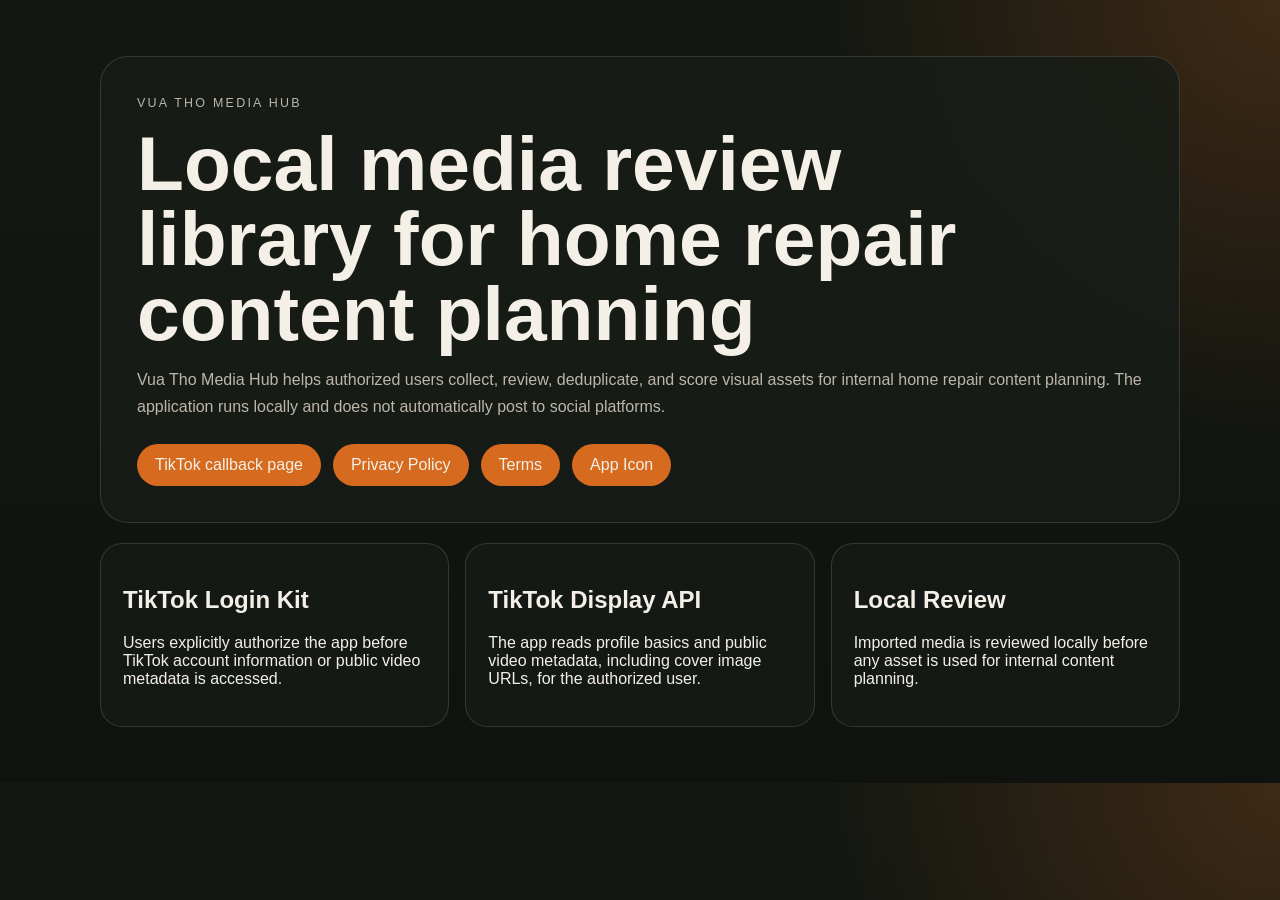
<file: index.html>
<!doctype html>
<html lang="en">
<head>
  <meta charset="utf-8">
  <meta name="viewport" content="width=device-width, initial-scale=1">
  <title>Vua Tho Media Hub</title>
  <link rel="icon" href="/assets/app-icon.svg" type="image/svg+xml">
  <link rel="stylesheet" href="/style.css">
</head>
<body>
  <main class="page">
    <section class="hero">
      <p class="eyebrow">Vua Tho Media Hub</p>
      <h1>Local media review library for home repair content planning</h1>
      <p>
        Vua Tho Media Hub helps authorized users collect, review, deduplicate, and score visual assets for internal
        home repair content planning. The application runs locally and does not automatically post to social platforms.
      </p>
      <div class="actions">
        <a href="/tiktok/callback/">TikTok callback page</a>
        <a href="/privacy.html">Privacy Policy</a>
        <a href="/terms.html">Terms</a>
        <a href="/assets/app-icon.png">App Icon</a>
      </div>
    </section>
    <section class="card-grid">
      <article>
        <h2>TikTok Login Kit</h2>
        <p>Users explicitly authorize the app before TikTok account information or public video metadata is accessed.</p>
      </article>
      <article>
        <h2>TikTok Display API</h2>
        <p>The app reads profile basics and public video metadata, including cover image URLs, for the authorized user.</p>
      </article>
      <article>
        <h2>Local Review</h2>
        <p>Imported media is reviewed locally before any asset is used for internal content planning.</p>
      </article>
    </section>
  </main>
</body>
</html>
</file>
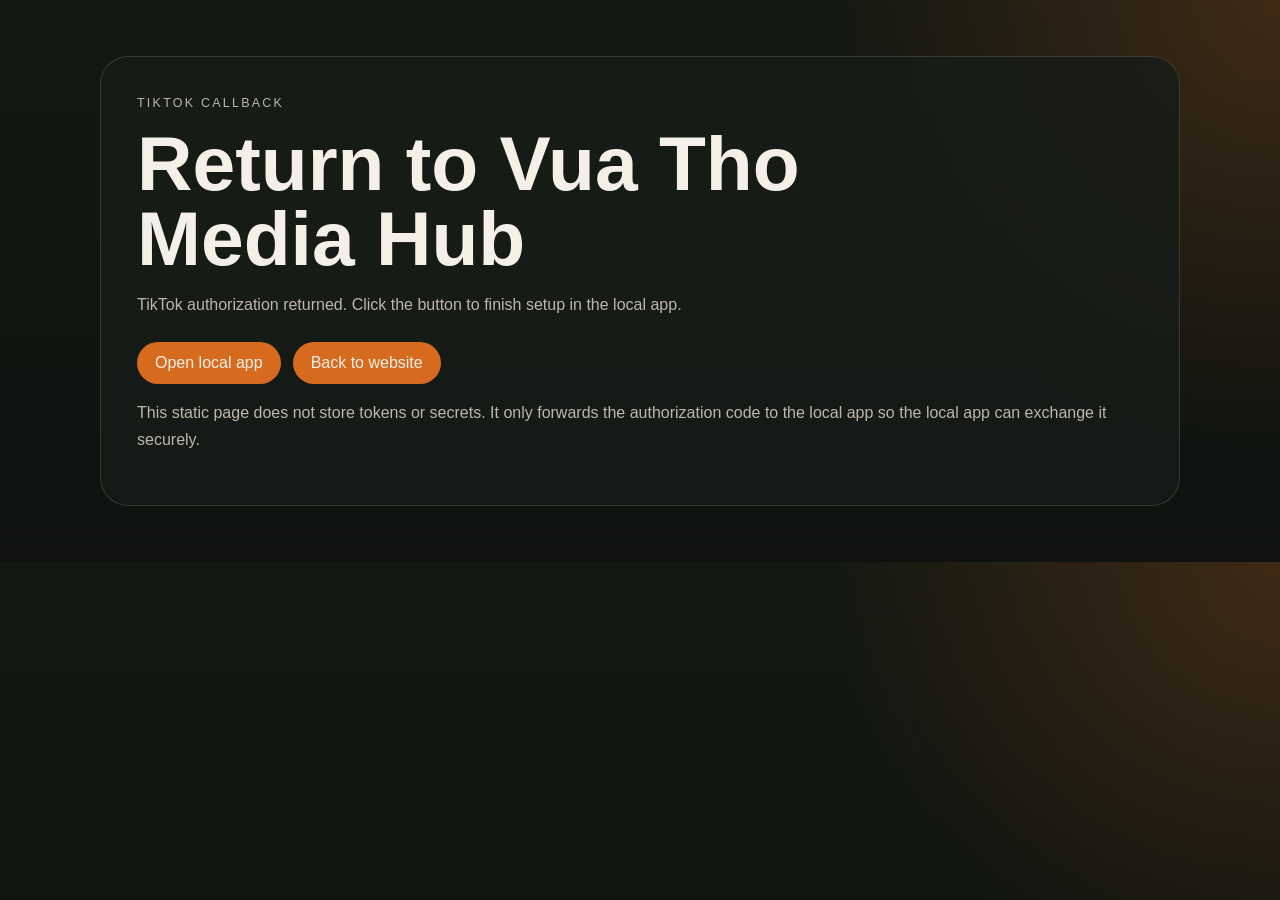
<file: tiktok/callback/index.html>
<!doctype html>
<html lang="en">
<head>
  <meta charset="utf-8">
  <meta name="viewport" content="width=device-width, initial-scale=1">
  <title>TikTok Authorization Callback</title>
  <link rel="stylesheet" href="/style.css">
</head>
<body>
  <main class="page">
    <section class="hero">
      <p class="eyebrow">TikTok Callback</p>
      <h1>Return to Vua Tho Media Hub</h1>
      <p id="status">Preparing authorization result...</p>
      <div class="actions">
        <a id="local-link" href="http://127.0.0.1:8000/connections">Open local app</a>
        <a href="/">Back to website</a>
      </div>
      <p class="muted">
        This static page does not store tokens or secrets. It only forwards the authorization code to the local app so
        the local app can exchange it securely.
      </p>
    </section>
  </main>
  <script>
    const params = new URLSearchParams(window.location.search);
    const local = new URL("http://127.0.0.1:8000/tiktok/import");
    for (const key of ["code", "state", "scopes", "error", "error_description"]) {
      const value = params.get(key);
      if (value) local.searchParams.set(key, value);
    }
    const link = document.getElementById("local-link");
    link.href = local.toString();
    document.getElementById("status").textContent = params.get("error")
      ? "TikTok returned an error. Open the local app to view details."
      : "TikTok authorization returned. Click the button to finish setup in the local app.";
  </script>
</body>
</html>
</file>
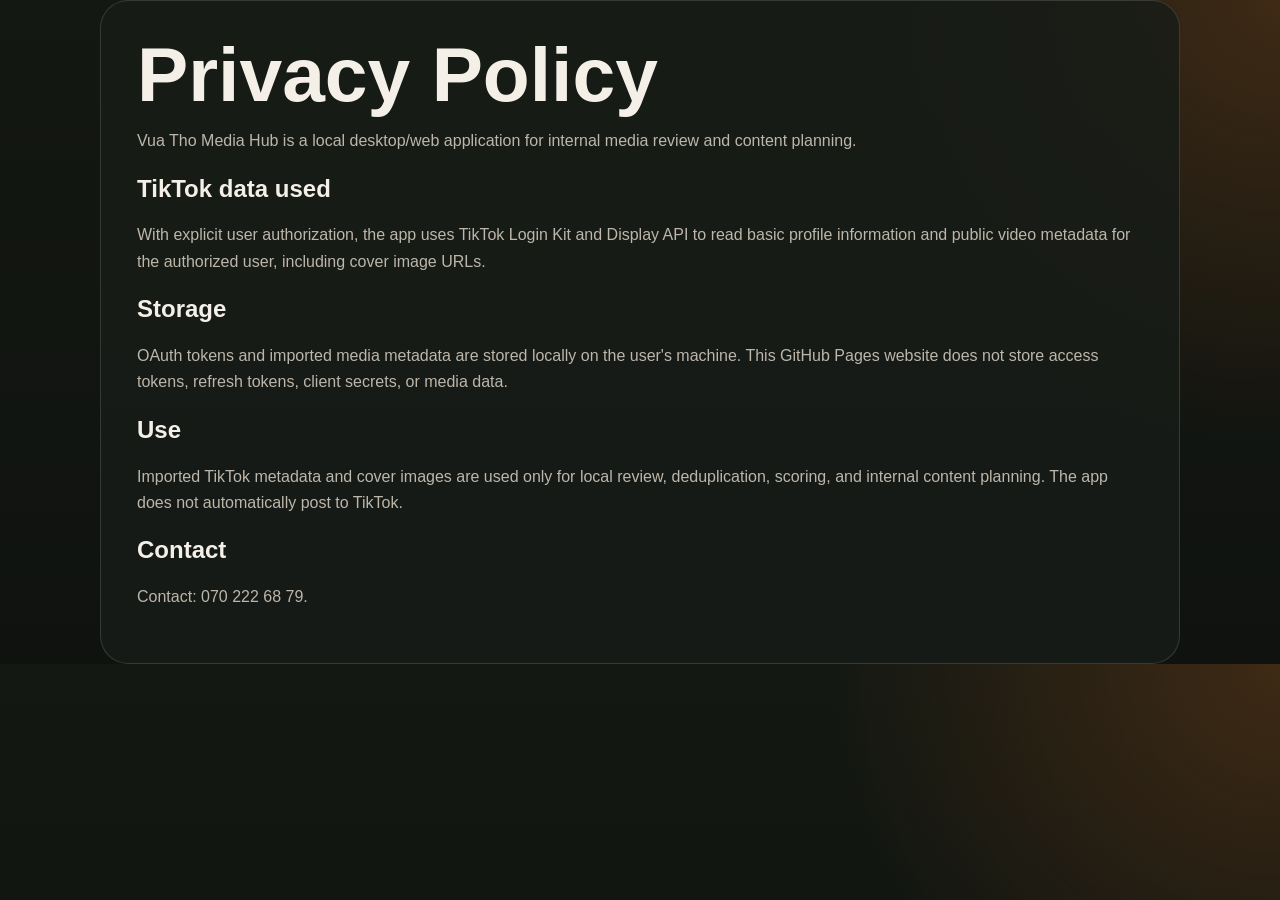
<file: privacy.html>
<!doctype html>
<html lang="en">
<head>
  <meta charset="utf-8">
  <meta name="viewport" content="width=device-width, initial-scale=1">
  <title>Privacy Policy - Vua Tho Media Hub</title>
  <link rel="stylesheet" href="/style.css">
</head>
<body>
  <main class="page legal">
    <h1>Privacy Policy</h1>
    <p>Vua Tho Media Hub is a local desktop/web application for internal media review and content planning.</p>
    <h2>TikTok data used</h2>
    <p>
      With explicit user authorization, the app uses TikTok Login Kit and Display API to read basic profile information
      and public video metadata for the authorized user, including cover image URLs.
    </p>
    <h2>Storage</h2>
    <p>
      OAuth tokens and imported media metadata are stored locally on the user's machine. This GitHub Pages website does
      not store access tokens, refresh tokens, client secrets, or media data.
    </p>
    <h2>Use</h2>
    <p>
      Imported TikTok metadata and cover images are used only for local review, deduplication, scoring, and internal
      content planning. The app does not automatically post to TikTok.
    </p>
    <h2>Contact</h2>
    <p>Contact: 070 222 68 79.</p>
  </main>
</body>
</html>
</file>
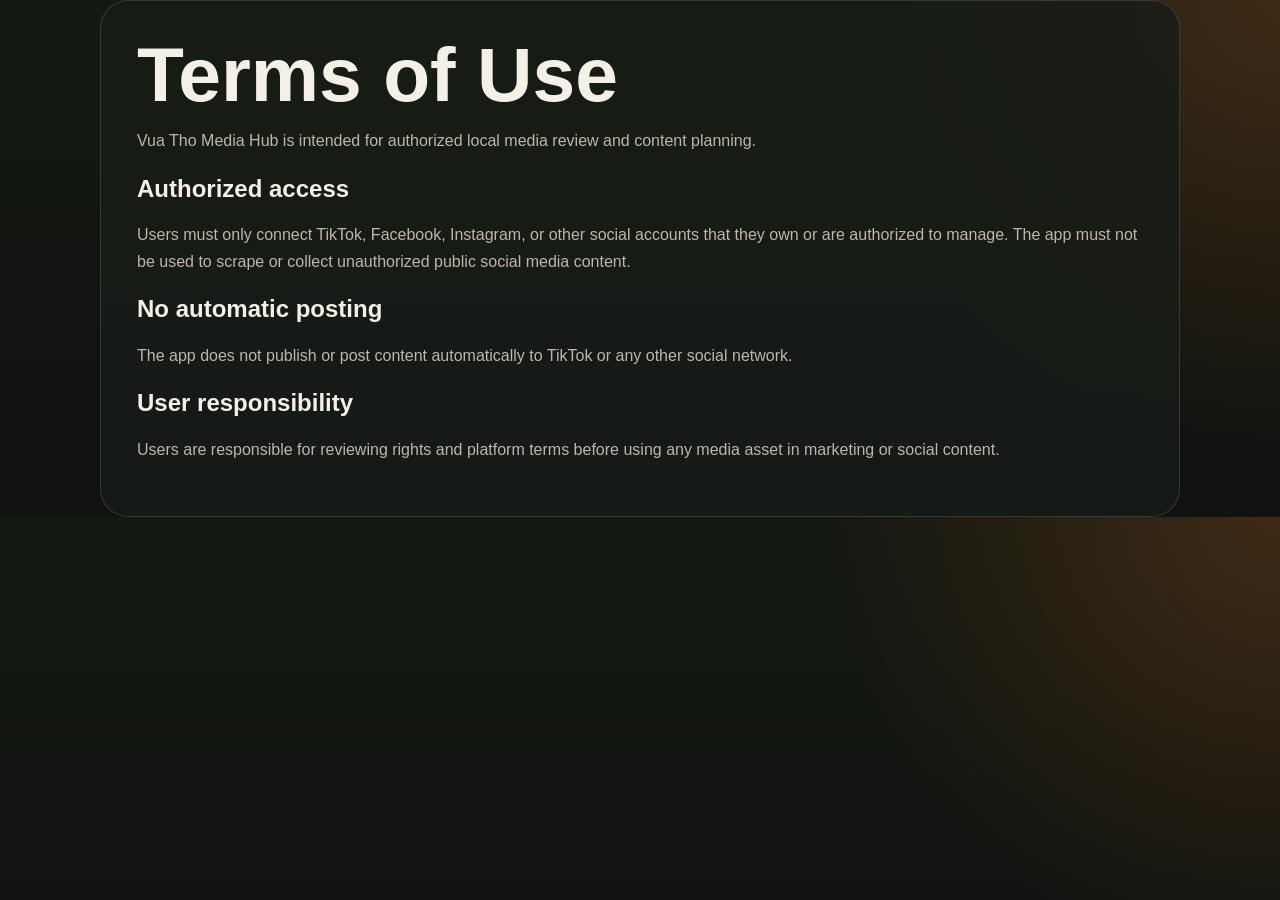
<file: terms.html>
<!doctype html>
<html lang="en">
<head>
  <meta charset="utf-8">
  <meta name="viewport" content="width=device-width, initial-scale=1">
  <title>Terms - Vua Tho Media Hub</title>
  <link rel="stylesheet" href="/style.css">
</head>
<body>
  <main class="page legal">
    <h1>Terms of Use</h1>
    <p>Vua Tho Media Hub is intended for authorized local media review and content planning.</p>
    <h2>Authorized access</h2>
    <p>
      Users must only connect TikTok, Facebook, Instagram, or other social accounts that they own or are authorized to
      manage. The app must not be used to scrape or collect unauthorized public social media content.
    </p>
    <h2>No automatic posting</h2>
    <p>The app does not publish or post content automatically to TikTok or any other social network.</p>
    <h2>User responsibility</h2>
    <p>
      Users are responsible for reviewing rights and platform terms before using any media asset in marketing or social
      content.
    </p>
  </main>
</body>
</html>
</file>
<file: style.css>
:root {
  color-scheme: dark;
  --bg: #0f120f;
  --panel: #181d18;
  --text: #f4f0e8;
  --muted: #bdb6aa;
  --accent: #d66a1f;
  --line: rgba(244, 240, 232, 0.14);
}

* {
  box-sizing: border-box;
}

body {
  margin: 0;
  font-family: "Segoe UI", Tahoma, sans-serif;
  background:
    radial-gradient(circle at top right, rgba(214, 106, 31, 0.22), transparent 28rem),
    linear-gradient(180deg, #141812, var(--bg));
  color: var(--text);
}

.page {
  width: min(1080px, calc(100% - 32px));
  margin: 0 auto;
  padding: 56px 0;
}

.hero,
.legal {
  padding: 36px;
  border: 1px solid var(--line);
  border-radius: 28px;
  background: rgba(24, 29, 24, 0.86);
}

.hero h1,
.legal h1 {
  max-width: 820px;
  margin: 0 0 16px;
  font-size: clamp(2.4rem, 6vw, 5rem);
  line-height: 0.98;
}

.hero p,
.legal p {
  color: var(--muted);
  line-height: 1.65;
}

.eyebrow {
  margin: 0 0 12px;
  color: var(--accent);
  text-transform: uppercase;
  letter-spacing: 0.18em;
  font-size: 0.78rem;
}

.actions {
  display: flex;
  gap: 12px;
  flex-wrap: wrap;
  margin-top: 24px;
}

.actions a {
  display: inline-flex;
  padding: 12px 18px;
  border-radius: 999px;
  color: var(--text);
  background: var(--accent);
  text-decoration: none;
}

.card-grid {
  display: grid;
  grid-template-columns: repeat(auto-fit, minmax(240px, 1fr));
  gap: 16px;
  margin-top: 20px;
}

.card-grid article {
  padding: 22px;
  border: 1px solid var(--line);
  border-radius: 22px;
  background: rgba(24, 29, 24, 0.72);
}

.muted {
  color: var(--muted);
}
</file>
